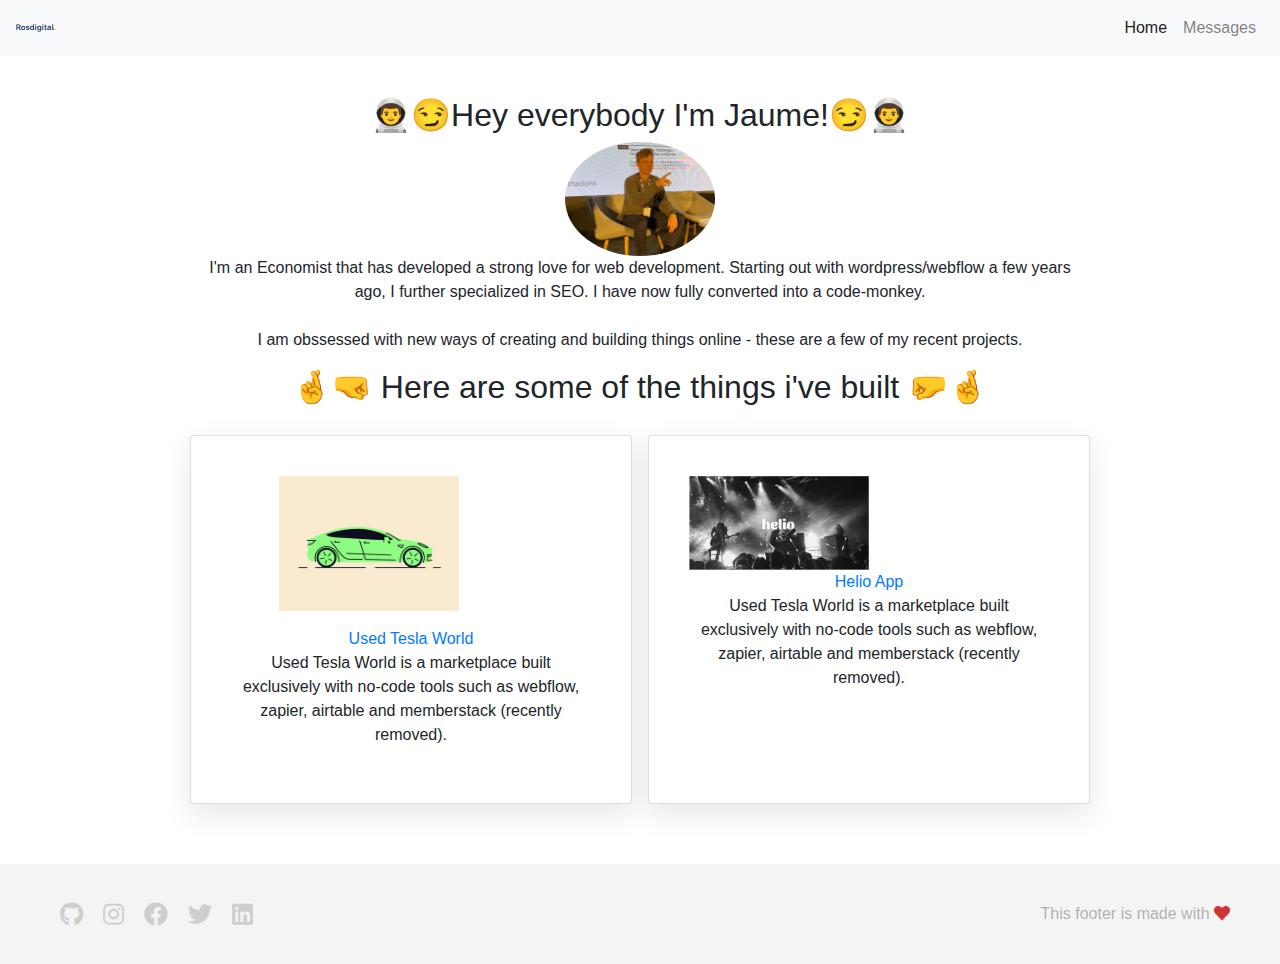
<file: home.html>
<html lang="en">
<head>
  <meta charset="UTF-8">
  <meta name="viewport" content="width=device-width, initial-scale=1.0">
  <title>Jaume's Portfolio Fullstack developer Ruby on Rails</title>

  <link rel="stylesheet" href="https://stackpath.bootstrapcdn.com/bootstrap/4.3.1/css/bootstrap.min.css" integrity="sha384-ggOyR0iXCbMQv3Xipma34MD+dH/1fQ784/j6cY/iJTQUOhcWr7x9JvoRxT2MZw1T" crossorigin="anonymous">
  <link rel="stylesheet" href="stylesheet.css">
  <link rel="stylesheet" href="https://use.fontawesome.com/releases/v5.6.3/css/all.css">

</head>
<body>
  <!-- # Navbar -->
  <div class="navbar navbar-expand-sm navbar-light navbar-lewagon">
    <a class="navbar-brand" href="#">
      <img src="images/logo.jpg" />
    </a>
    <div class="collapse navbar-collapse" id="navbarSupportedContent">
      <ul class="navbar-nav mr-auto">
        <li class="nav-item active">
          <a class="nav-link" href="#">Home</a>
        </li>
        <li class="nav-item">
          <a class="nav-link" href="#">Messages</a>
        </li>
        <li class="nav-item dropdown">
          <div class="dropdown-menu dropdown-menu-right" aria-labelledby="navbarDropdown">
            <a class="dropdown-item" href="#">Action</a>
            <a class="dropdown-item" href="#">Another action</a>
          </div>
        </li>
      </ul>
    </div>
  </div>
   <!-- # Navbar -->
    <!-- Profile card -->
      <div class="container">
        <div class=>
          <h2>👨‍🚀😏Hey everybody I'm Jaume!😏👨‍🚀</h2>
          <img class="rounded-circle img-circle" src="./images/profile.png" >
          <p>
              I'm an Economist that has developed a strong love for web development. Starting out with wordpress/webflow a few years ago, I further specialized in SEO. I have now fully converted into a code-monkey.
             <br>
             <br>

             I am obssessed with new ways of creating and building things online - these are a few of my recent projects.

            </p>
        </div>

       <div class=>
         <h2>🤞🤜 Here are some of the things i've built 🤛🤞 </h2>
          <div class="row">
            <div class="d-flex justify-content-between">
              <div class="card w-50 ">
                <img class="w-50 ml-5 mb-3"src="images/tesla.gif" alt="usedteslaworld">
                <a href="https://www.usedteslaworld.co.uk/"> Used Tesla World</a>
                <p>Used Tesla World is a marketplace built exclusively with no-code tools such as webflow, zapier, airtable and memberstack (recently removed).
                </p>
              </div>

              <div class="card w-50 ml-3">
                  <img class="w-50" src="images/helio.png" alt="">
                <a href="https://www.Helio.events/"> Helio App</a>
                <p>Used Tesla World is a marketplace built exclusively with no-code tools such as webflow, zapier, airtable and memberstack (recently removed).
                </p>
              </div>

            </div>
          </div>

        </div>
      </div>
    <!-- # Footer -->
    <div class="footer">
      <div class="footer-links">
        <a href="#"><i class="fab fa-github"></i></a>
        <a href="#"><i class="fab fa-instagram"></i></a>
        <a href="#"><i class="fab fa-facebook"></i></a>
        <a href="#"><i class="fab fa-twitter"></i></a>
        <a href="#"><i class="fab fa-linkedin"></i></a>
      </div>
      <div class="footer-copyright">
        This footer is made with <i class="fas fa-heart"></i>
      </div>
    </div>

</body>
</html>
</file>
<file: stylesheet.css>
body {
  margin:0;
  text-align:center;
  font-family: 'Nunito', sans-serif;

}

.navbar-lewagon {
  justify-content: space-between;
  background: #f8f9fa;
  margin:0;
}

.navbar-lewagon .navbar-collapse {
  flex-grow: 0;
}

.navbar-lewagon .navbar-brand img {
  width: 40px;
}

.avatar {
  width: 40px;
  border-radius: 50%;
}

.avatar-large {
  width: 56px;
  border-radius: 50%;
}

.avatar-bordered {
  width: 40px;
  border-radius: 50%;
  box-shadow: 0 1px 2px rgba(0,0,0,0.2);
  border: white 1px solid;
}

.avatar-square {
  width: 40px;
  border-radius: 0px;
  box-shadow: 0 1px 2px rgba(0,0,0,0.2);
  border: white 1px solid;
}

.card {
    background-color: white;
    padding: 40px;
    box-shadow: 0px 10px 30px rgba(0,0,0,0.1);
    border-radius: 4px;
    margin: 20px 0px;
    text-align: center;
    max-height: 405px;
}

.container {
  width: 900px;
  margin: 40px auto;
}

.img-circle {
  width: 150px;
}


.footer {
  background: #F4F4F4;
  display: flex;
  align-items: center;
  justify-content: space-between;
  height: 100px;
  padding: 0px 50px;
  color: rgba(0,0,0,0.3);
}
.footer-links {
  display: flex;
  align-items: center;
}
.footer-links a {
  color: black;
  opacity: 0.15;
  text-decoration: none;
  font-size: 24px;
  padding: 0px 10px;
}
.footer-links a:hover {
  opacity: 1;
}
.footer .fa-heart {
  color: #D23333;
}

@media (max-width: 960px) {
  /* For a screen < 960px, this CSS will be read */
  .container {
    width: 700px;
  }



}
@media (max-width: 720px) {
  /* For a screen < 720px, this CSS will be read */
  .container {
    width: 500px;
  }


}
@media (max-width: 540px) {
  /* For a screen < 540px, this CSS will be read */
  .container {
    width: 375px;
  }

  .profile {
    width:75%;
  }


}

a {
  text-decoration:none;
}

.tesla {
  width:75%;
}

.poke {
  width: 25%;
}

.profile {
  width:75%;

}
</file>
